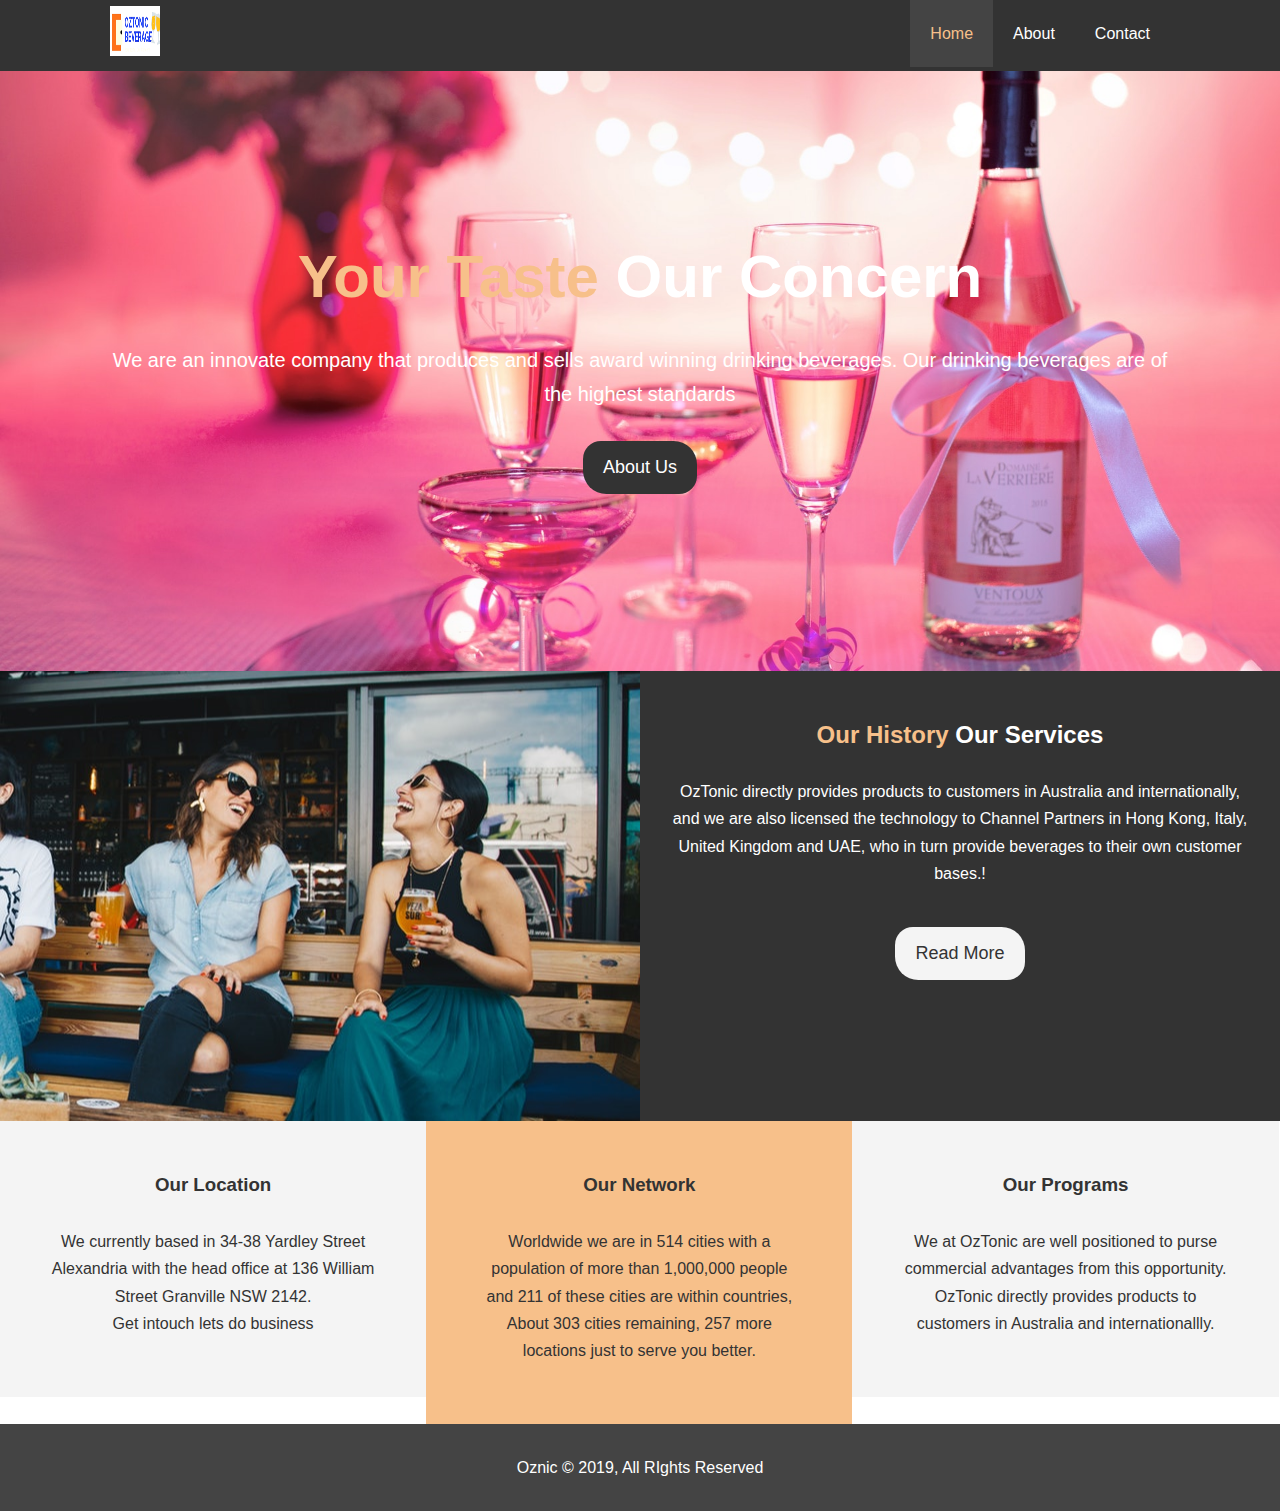
<file: index.html>
<!DOCTYPE html>
<html lang="en">
<head>
  <meta charset="UTF-8">
  <meta name="viewport" content="width=device-width, initial-scale=1.0">
  <meta http-equiv="X-UA-Compatible" content="ie=edge">
  <meta name="description" content="OzTonic is an innovative company that produces and sells award winning drinking beverages 
                                    located in Synday Australia">
  <meta name="keywords" content="Spring_Water,Fruit Drinks,Veg Drinks, Tonic Water, Energy Drink">
  <link rel="stylesheet" href="https://use.fontawesome.com/releases/v5.6.1/css/all.css" integrity="sha384-gfdkjb5BdAXd+lj+gudLWI+BXq4IuLW5IT+brZEZsLFm++aCMlF1V92rMkPaX4PP" crossorigin="anonymous">
  <link rel="stylesheet" href="css/style.css">
  <link rel="stylesheet" media="screen and (max-width: 768px)" href="css/mobile.css">
  <title>Oz Tonic| Your sure bet in Drinks</title>
    <link rel="apple-touch-icon" sizes="180x180" href="/apple-touch-icon.png">
<link rel="icon" type="image/png" sizes="32x32" href="/favicon-32x32.png">
<link rel="icon" type="image/png" sizes="16x16" href="/favicon-16x16.png">
<link rel="manifest" href="/site.webmanifest">
</head>
<body>
  <header>
    <nav id="navbar">
      <div class="container">
       
          
          <img src="oztonic.png" width=50 height=50>
        <ul>
          <li><a class="current" href="index.html">Home</a></li>
          <li><a href="about.html">About</a></li>
          <li><a href="contact.html">Contact</a></li>
        </ul>
      </div>
    </nav>

    <div id="showcase">
      <div class="container">
        <div class="showcase-content">
          <h1><span class="text-primary">Your Taste</span> Our Concern</h1>
          <p class="lead">We are an innovate company that produces and sells award winning drinking beverages.
           Our drinking beverages are of the highest standards</p>
          <a class="btn" href="about.html">About Us</a>
        </div>
      </div>
    </div>
  </header>

  <section id="home-info" class="bg-dark">
    <div class="info-img"></div>
    <div class="info-content">
      <h2><span class="text-primary">Our History</span> Our Services</h2>
      <p>
         OzTonic directly provides products to customers in Australia and internationally, and we are also licensed the technology to Channel Partners in Hong Kong, Italy, United Kingdom and UAE, who in turn provide beverages to their own customer bases.!
      </p>
      <a href="about.html" class="btn btn-light">Read More</a>
    </div>
  </section>

  <section id="features">
    <div class="box bg-light">
     <i class="fas fa-map-marker-alt fa-3x"></i>
      <h3>Our Location</h3>
      <p>We currently based in 34-38 Yardley Street Alexandria with the head office at 136 William Street Granville NSW 2142.<br>
        Get intouch lets do business </p>
    </div>
    <div class="box bg-primary">
        <i class="fas fa-network-wired fa-3x"></i>
        <h3>Our Network</h3>
        <p>Worldwide we are in 514 cities with a population of more than 1,000,000 people and 211 of these cities are within countries, About 303 cities remaining, 257 more locations just to serve you better.</p>
    </div>
    <div class="box bg-light">
        <i class="fas fa-history fa-3x"></i>
         <h3>Our Programs</h3>
        <p> We at OzTonic are well positioned to purse commercial advantages from this opportunity. OzTonic directly provides products to customers in Australia and internationallly.</p>
    </div>
  </section>

  <div class="clr"></div>

  <footer id="main-footer">
    <p>Oznic &copy; 2019, All RIghts Reserved</p>
  </footer>
</body>
</html>
</file>
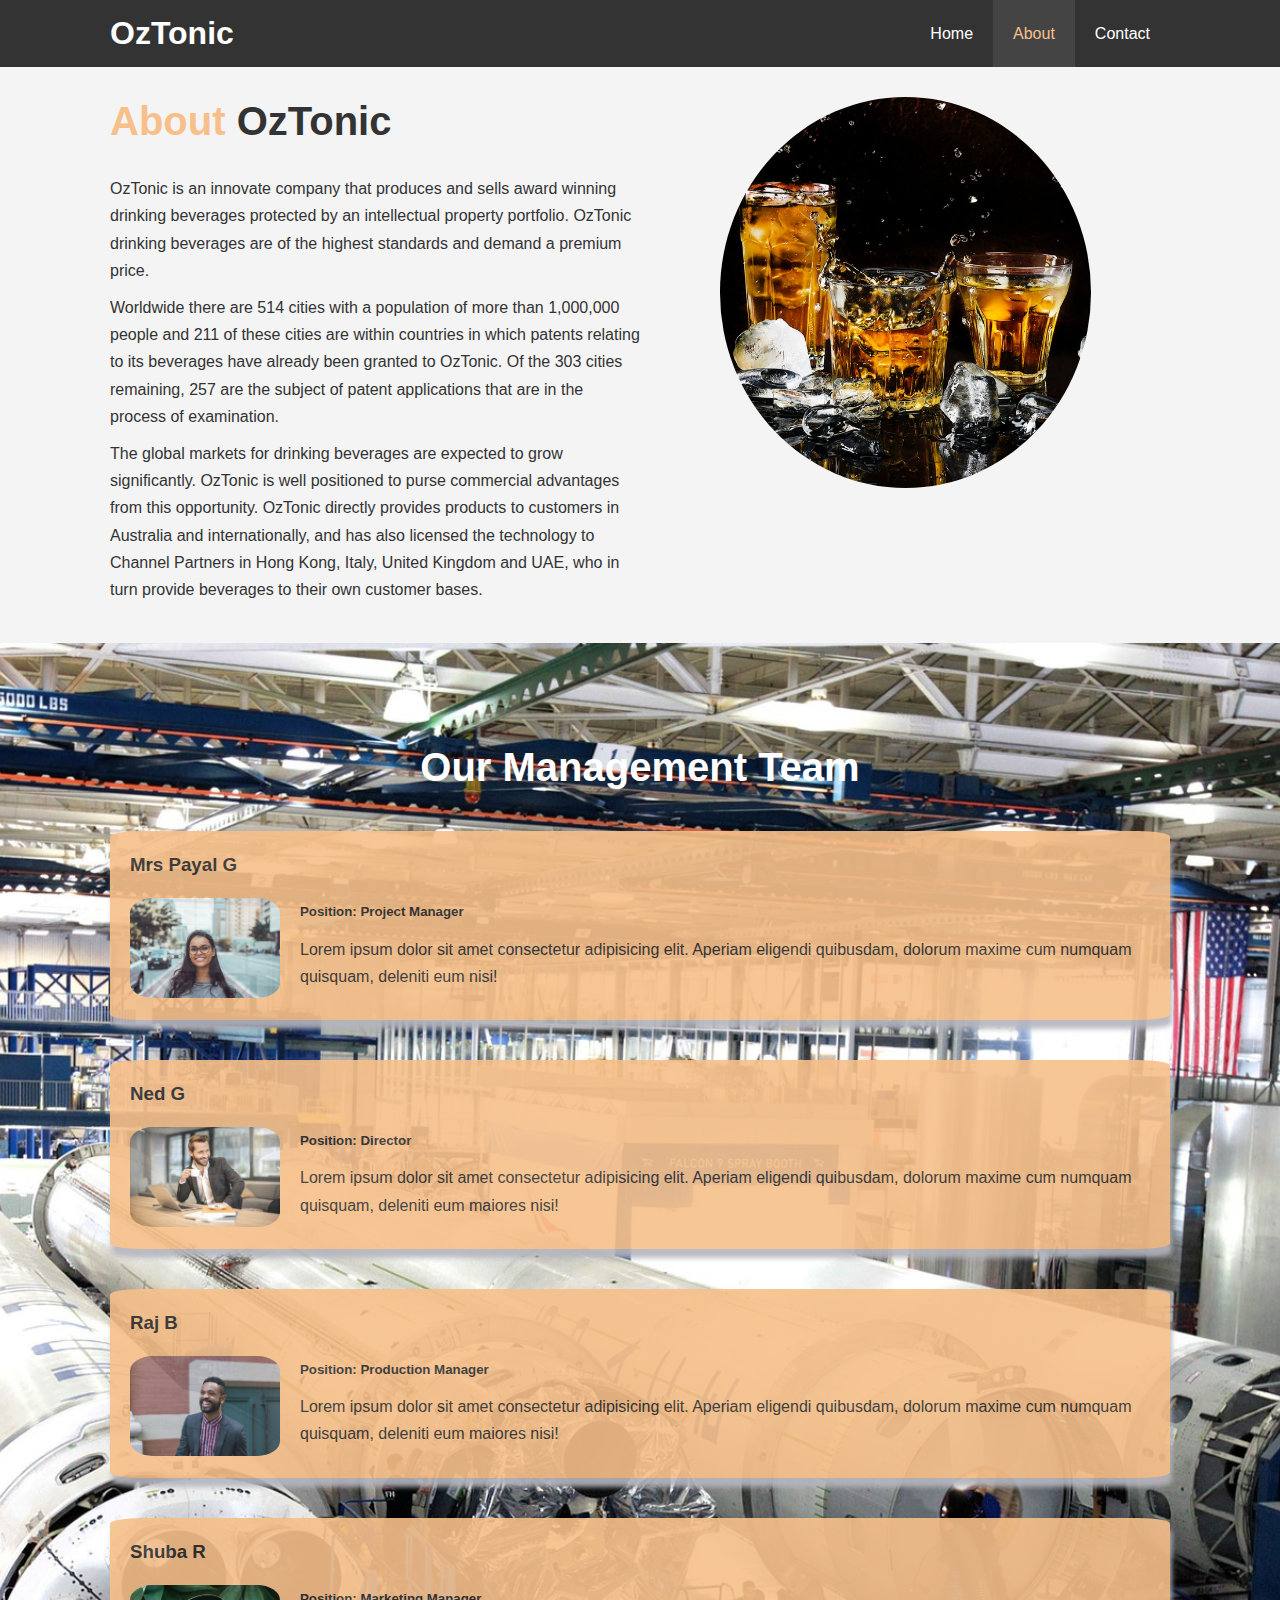
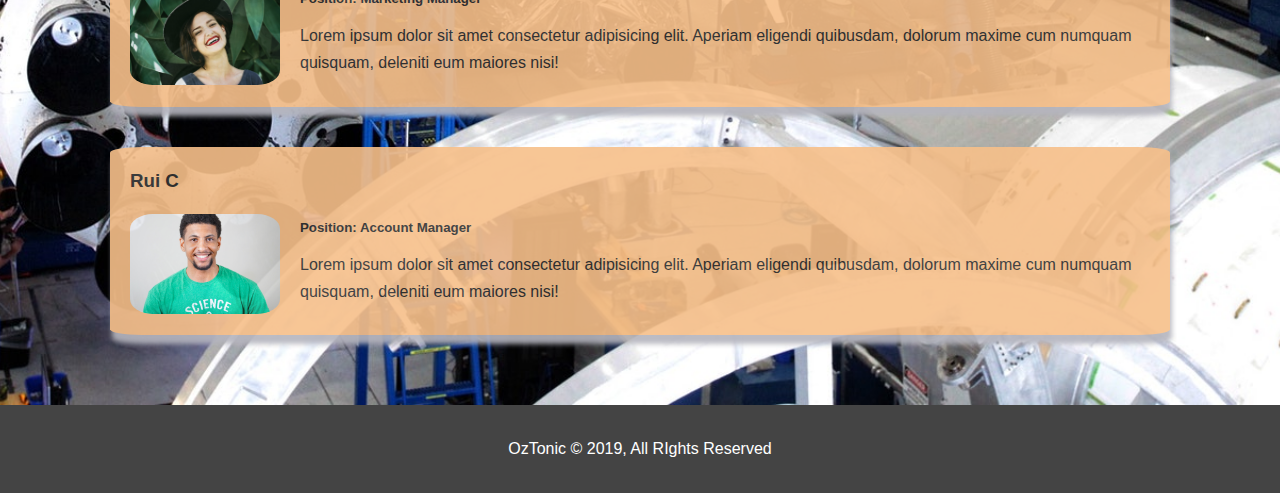
<file: about.html>
<!DOCTYPE html>
<html lang="en">
<head>
  <meta charset="UTF-8">
  <meta name="viewport" content="width=device-width, initial-scale=1.0">
  <meta http-equiv="X-UA-Compatible" content="ie=edge">
  <meta name="description" content="OzTonic drinking beverages are of the highest standards ">
  <meta name="keywords" content="Spring Water,Fruit Drinks,Veg Drinks,Tonic Water, Energy Drinks
">
  <link rel="stylesheet" href="css/style.css">
  <link rel="stylesheet" media="screen and (max-width: 768px)" href="css/mobile.css">
    <link rel="apple-touch-icon" sizes="180x180" href="/apple-touch-icon.png">
<link rel="icon" type="image/png" sizes="32x32" href="/favicon-32x32.png">
<link rel="icon" type="image/png" sizes="16x16" href="/favicon-16x16.png">
<link rel="manifest" href="/site.webmanifest">
  <title>OzTonic| About</title>
</head>
<body>
  <header>
    <nav id="navbar">
      <div class="container">
        <h1 class="logo"><a href="index.html">OzTonic</a></h1>
        <ul>
          <li><a href="index.html">Home</a></li>
          <li><a class="current" href="about.html">About</a></li>
          <li><a href="contact.html">Contact</a></li>
        </ul>
      </div>
    </nav>
  </header>

  <section id="about-info" class="bg-light py-3">
    <div class="container">
      <div class="info-left">
        <h1 class="l-heading"><span class="text-primary">About</span> OzTonic</h1>
          <p>OzTonic is an innovate company that produces and sells award winning drinking beverages protected by an intellectual property portfolio.  OzTonic drinking beverages are of the highest standards and demand a premium price.</p>
          <P>Worldwide there are 514 cities with a population of more than 1,000,000 people and 211 of these cities are within countries in which patents relating to its beverages have already been granted to OzTonic.  Of the 303 cities remaining, 257 are the subject of patent applications that are in the process of examination.</P>
          <p>The global markets for drinking beverages are expected to grow significantly.  OzTonic is well positioned to purse commercial advantages from this opportunity. OzTonic directly provides products to customers in Australia and internationally, and has also licensed the technology to Channel Partners in Hong Kong, Italy, United Kingdom and UAE, who in turn provide beverages to their own customer bases.</p>

      </div>
      <div class="info-right">
        <img src="img/header-about.jpg" alt="header">
      </div>
    </div>
  </section>

  <div class="clr"></div>

  <section id="testimonials" class="py-3">
    <div class="container">
      <h2 class="l-heading"> Our Management Team</h2>
      <div class="testimonial bg-primary">
            <figure>
                 <h3>Mrs Payal G</h3>
                        <img src="./img/payal.jpg" alt="Payel"> 
                 <figcaption><h5>Position: Project Manager</h5></figcaption>
      
             </figure>
    
        <p>Lorem ipsum dolor sit amet consectetur adipisicing elit. Aperiam eligendi quibusdam, dolorum maxime cum numquam quisquam, deleniti eum  nisi!</p>
      </div>

      <div class="testimonial bg-primary">
                    
           <figure>
                 <h3>Ned G</h3>
                     <img src="./img/ned.jpg" alt="Ned">
                 <figcaption><h5>Position: Director</h5></figcaption>
      
             </figure>
    
          <p>Lorem ipsum dolor sit amet consectetur adipisicing elit. Aperiam eligendi quibusdam, dolorum maxime cum numquam quisquam, deleniti eum  maiores nisi!</p>
        </div>
        
         <div class="testimonial bg-primary">
             
             
             <figure>
                 <h3>Raj B</h3>
                        <img src="./img/rag.jpg" alt="Raj">  
                 <figcaption><h5>Position: Production Manager</h5></figcaption>
      
             </figure>
             
          <p>Lorem ipsum dolor sit amet consectetur adipisicing elit. Aperiam eligendi quibusdam, dolorum maxime cum numquam quisquam, deleniti eum  maiores nisi!</p>
        </div>
         <div class="testimonial bg-primary">
             <figure>
                 <h3>Shuba R</h3>
                        <img src="./img/shuba.jpg" alt="Shuba">  
                 <figcaption><h5>Position: Marketing Manager</h5></figcaption>
      
             </figure>
         
          <p>Lorem ipsum dolor sit amet consectetur adipisicing elit. Aperiam eligendi quibusdam, dolorum maxime cum numquam quisquam, deleniti eum  maiores nisi!</p>
        </div>
         <div class="testimonial bg-primary">
             <figure>
                 <h3>Rui C</h3>
                       <img src="./img/rui.jpg" alt="Rui">  
                 <figcaption><h5>Position: Account Manager</h5></figcaption>
      
             </figure>
          
          <p>Lorem ipsum dolor sit amet consectetur adipisicing elit. Aperiam eligendi quibusdam, dolorum maxime cum numquam quisquam, deleniti eum  maiores nisi!</p>
        </div>
    </div>
  </section>

  <footer id="main-footer">
    <p>OzTonic &copy; 2019, All RIghts Reserved</p>
  </footer>
</body>
</html>
</file>
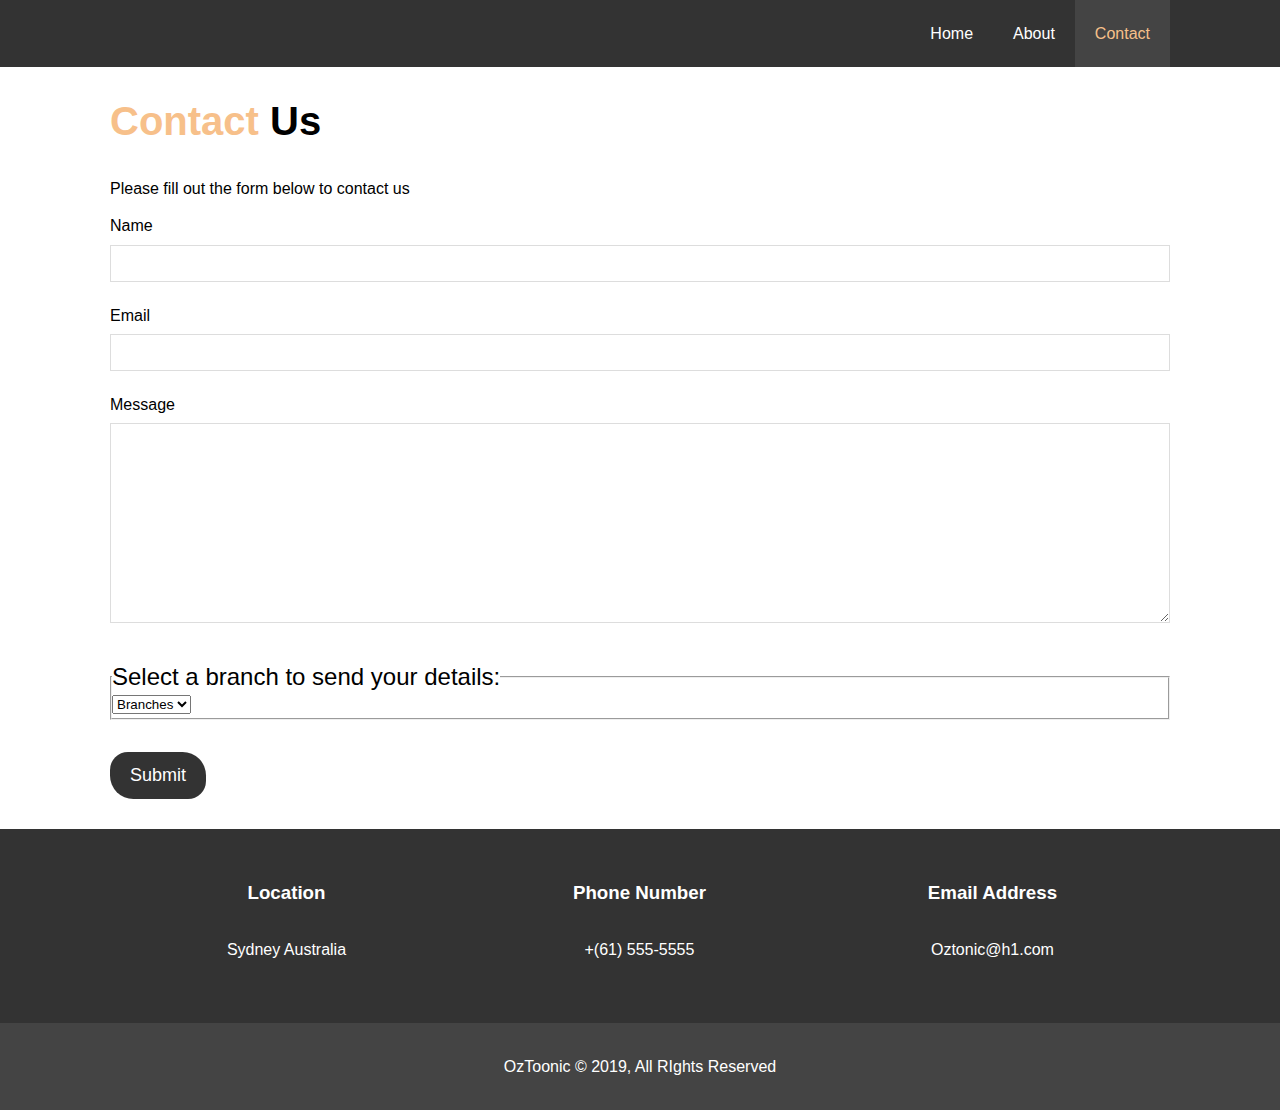
<file: contact.html>
<!DOCTYPE html>
<html lang="en">
<head>
  <meta charset="UTF-8">
  <meta name="viewport" content="width=device-width, initial-scale=1.0">
  <meta http-equiv="X-UA-Compatible" content="ie=edge">
  <meta name="description" content="Welcome to OzTonic">
  <meta name="keywords" content="Drinks in Syndey">
  <link rel="stylesheet" href="https://use.fontawesome.com/releases/v5.6.1/css/all.css" integrity="sha384-gfdkjb5BdAXd+lj+gudLWI+BXq4IuLW5IT+brZEZsLFm++aCMlF1V92rMkPaX4PP" crossorigin="anonymous">
  <link rel="stylesheet" href="css/style.css">
  <link rel="stylesheet" media="screen and (max-width: 768px)" href="css/mobile.css">
    <link rel="apple-touch-icon" sizes="180x180" href="/apple-touch-icon.png">
<link rel="icon" type="image/png" sizes="32x32" href="/favicon-32x32.png">
<link rel="icon" type="image/png" sizes="16x16" href="/favicon-16x16.png">
<link rel="manifest" href="/site.webmanifest">
  <title>OzTonic| Contact</title>
</head>
<body>
  <header>
    <nav id="navbar">
      <div class="container">
     
        <ul>
          <li><a href="index.html">Home</a></li>
          <li><a href="about.html">About</a></li>
          <li><a class="current" href="contact.html">Contact</a></li>
        </ul>
      </div>
    </nav>
  </header>

  <section id="contact-form" class="py-3">
    <div class="container">
      <h1 class="l-heading"><span class="text-primary">Contact</span> Us</h1>
      <p>Please fill out the form below to contact us</p>
      <form action="process.php">
          
        <div class="form-group">
          <label for="name">Name</label>
            
         
          <input type="text" name="name" id="name">
         
        </div>
        <div class="form-group">
          <label for="email">Email</label>
          <input type="email" name="email" id="email">
        </div>
        <div class="form-group">
          <label for="message">Message</label>
          <textarea name="message" id="message"></textarea>
        </div>
             <fieldset>
                 <legend>Select a branch to send your details:</legend>
          <select>
  <option value="Branches">Branches</option>
  <option value="Sydney">Sydney</option>
  <option value="melbourn">Melbourn</option>
  <option value="perth">Perth</option>
</select>
          </fieldset>
        <button type="submit" class="btn">Submit</button>
         
          
      </form>
    </div>
  </section>

  <section id="contact-info" class="bg-dark">
    <div class="container">
        <div class="box">
            <i class="fas fa-hotel fa-3x"></i>
            <h3>Location</h3>
            <p>Sydney Australia</p>
          </div>
          <div class="box">
              <i class="fas fa-phone fa-3x"></i>
              <h3>Phone Number</h3>
              <p>+(61) 555-5555</p>
          </div>
          <div class="box">
              <i class="fas fa-envelope fa-3x"></i>
              <h3>Email Address</h3>
              <p>Oztonic@h1.com</p>
          </div>
    </div>
  </section>

  <footer id="main-footer">
    <p>OzToonic &copy; 2019, All RIghts Reserved</p>
  </footer>
</body>
</html>
</file>
<file: css/mobile.css>
#navbar .logo {
  float: none;
  text-align: center;
}

#navbar ul, #navbar ul li {
  float: none;
}

#navbar ul li a {
  padding: 5px;
  border-bottom: #444 dotted 1px;
}

/* Showcase */
#showcase {
  height: 100%;
}

#showcase .showcase-content {
  padding-top: 70px;
  padding-bottom: 30px;
}

/* Home Info */
#home-info {
  height: 550px;
}

#home-info .info-img {
  display: none;
}

#home-info .info-content {
  float: none;
  width: 100%;
}

/* Boxes */
.box {
  float: none;
  width: 100%;
}

/* About */
#about-info .info-right, #about-info .info-left {
  float: none;
  width: 100%;
}

#about-info .info-right {
  margin-top: 30px;
}

.l-heading {
  text-align: center;
}

/* Contact */
#contact-info .box {
  border-bottom: #444 dotted 1px;
}
</file>
<file: css/style.css>
/* Reset */
* {
  margin: 0;
  padding:0;
  box-sizing: border-box;
}

/* Main Styling */
html,body {
  font-family: 'Segoe UI', Tahoma, Geneva, Verdana, sans-serif;
  line-height: 1.7em;
}

a {
  color: #333;
  text-decoration: none;
    
}

h1, h2, h3 {
  padding-bottom: 20px;
}

p {
  margin: 10px 0;
}

/* Utility Classes */
.container {
  margin: auto;
  max-width: 1100px;
  overflow: auto;
  padding: 0 20px;
}

.text-primary {
  color: #f7c08a;
}

.lead {
  font-size: 20px;
}

.btn {
  display: inline-block;
  font-size: 18px;
  color: #fff;
  background: #333;
  padding: 13px 20px;
  border: none;
  cursor: pointer;
    border-radius: 1em 1.3em;
}

.btn:hover {
  background: #f7c08a;
  color: #333;
}

.btn-light {
  background: #f4f4f4;
  color: #333;
}

.bg-dark {
  background: #333;
  color: #fff;
}

.bg-light {
  background: #f4f4f4;
  color: #333;
}

.bg-primary {
  background: #f7c08a;
  color: #333;
}

.clr {
  clear: both;
}

.l-heading {
  font-size: 40px;
  line-height: 1.2;
}

/* Padding */
.py-1 { padding: 10px 0; }
.py-2 { padding: 20px 0; }
.py-3 { padding: 30px 0; }

/* Navbar */
#navbar {
  background: #333;
  color: #fff;
  overflow: auto;
}

#navbar a {
  color: #fff;
}

#navbar .logo {
  float: left;
  padding-top: 20px;
}

#navbar ul {
  list-style: none;
  float: right;
}

#navbar ul li {
  float: left;
}

#navbar ul li a {
  display: block;
  padding: 20px;
  text-align: center;
}

#navbar ul li a:hover, 
#navbar ul li a.current {
  background: #444;
  color: #f7c08a;
}

/* Showcase */
#showcase {
  background: url('../img/home-header.jpg') no-repeat center center/cover;
  height: 600px;
}

#showcase .showcase-content {
  color: #fff;
  text-align: center;
  padding-top: 170px;
}

#showcase .showcase-content h1 {
  font-size: 60px;
  line-height: 1.2em;
}

#showcase .showcase-content p {
  padding-bottom: 20px;
  line-height: 1.7em;
}

/* Home Info */
#home-info {
  height: 450px;
}

#home-info .info-img {
  float: left;
  width: 50%;
  background: url('../img/home-side.jpg') no-repeat center /cover;
  min-height: 100%;
}

#home-info .info-content {
  float: right;
  width: 50%;
  height: 100%;
  text-align: center;
  padding: 50px 30px;
  overflow: hidden;
}

#home-info .info-content p {
  padding-bottom: 30px;
}

/* Features */
.box {
  float: left;
  width: 33.3%;
  padding: 50px;
  text-align:center;
}

.box i {
  margin-bottom: 10px;
}

/* About Info */
#about-info .info-right {
  float: right;
  width: 50%;
  min-height: 100%;
}

#about-info .info-right img {
  display: block;
  margin: auto;
  width: 70%;
  border-radius: 50%;
}

#about-info .info-left {
  float: left;
  width: 50%;
  min-height: 100%;
}

/* Testimonials */
#testimonials {
  height: 100%;
  background: url('../img/factory-about.jpg') no-repeat center center/cover;
  padding-top: 100px;
}

#testimonials h2 {
  color: #fff;
  text-align: center;
  padding-bottom: 40px;
}

#testimonials .testimonial {
  padding: 20px;
  margin-bottom: 40px;
  border-radius: 3%;
  opacity: 0.9;
    box-shadow:-webkit-box-shadow: 2px 9px 5px 0px rgba(181,181,190,1);
-moz-box-shadow: 2px 9px 5px 0px rgba(181,181,190,1);
box-shadow: 2px 9px 5px 0px rgba(181,181,190,1);
}
#testimonials .testimonial img {
  width: 150px;
  float: left;
  margin-right: 20px;
  border-radius: 15%;
}

/* Contact Form */
#contact-form .form-group {
  margin-bottom: 20px;
}

#contact-form label {
  display: block;
  margin-bottom: 5px;
}

#contact-form input, 
#contact-form textarea {
  width: 100%;
  padding: 10px;
  border: 1px #ddd solid;
}

#contact-form textarea {
  height: 200px;
}

#contact-form input:focus, 
#contact-form textarea:focus {
  outline: none;
  border-color: #f7c08a;
}

/* Footer */
#main-footer {
  text-align: center;
  background: #444;
  color: #fff;
  padding: 20px;
}

/** Fieldset @ contact form **/

fieldset{
    margin:2rem auto;
}

legend{
    font-size: 1.5rem;
    font-weight: 500;
}

/***    Logo styles ***/ 

#navbar > div > img{
margin:0.4rem auto;
}
</file>
